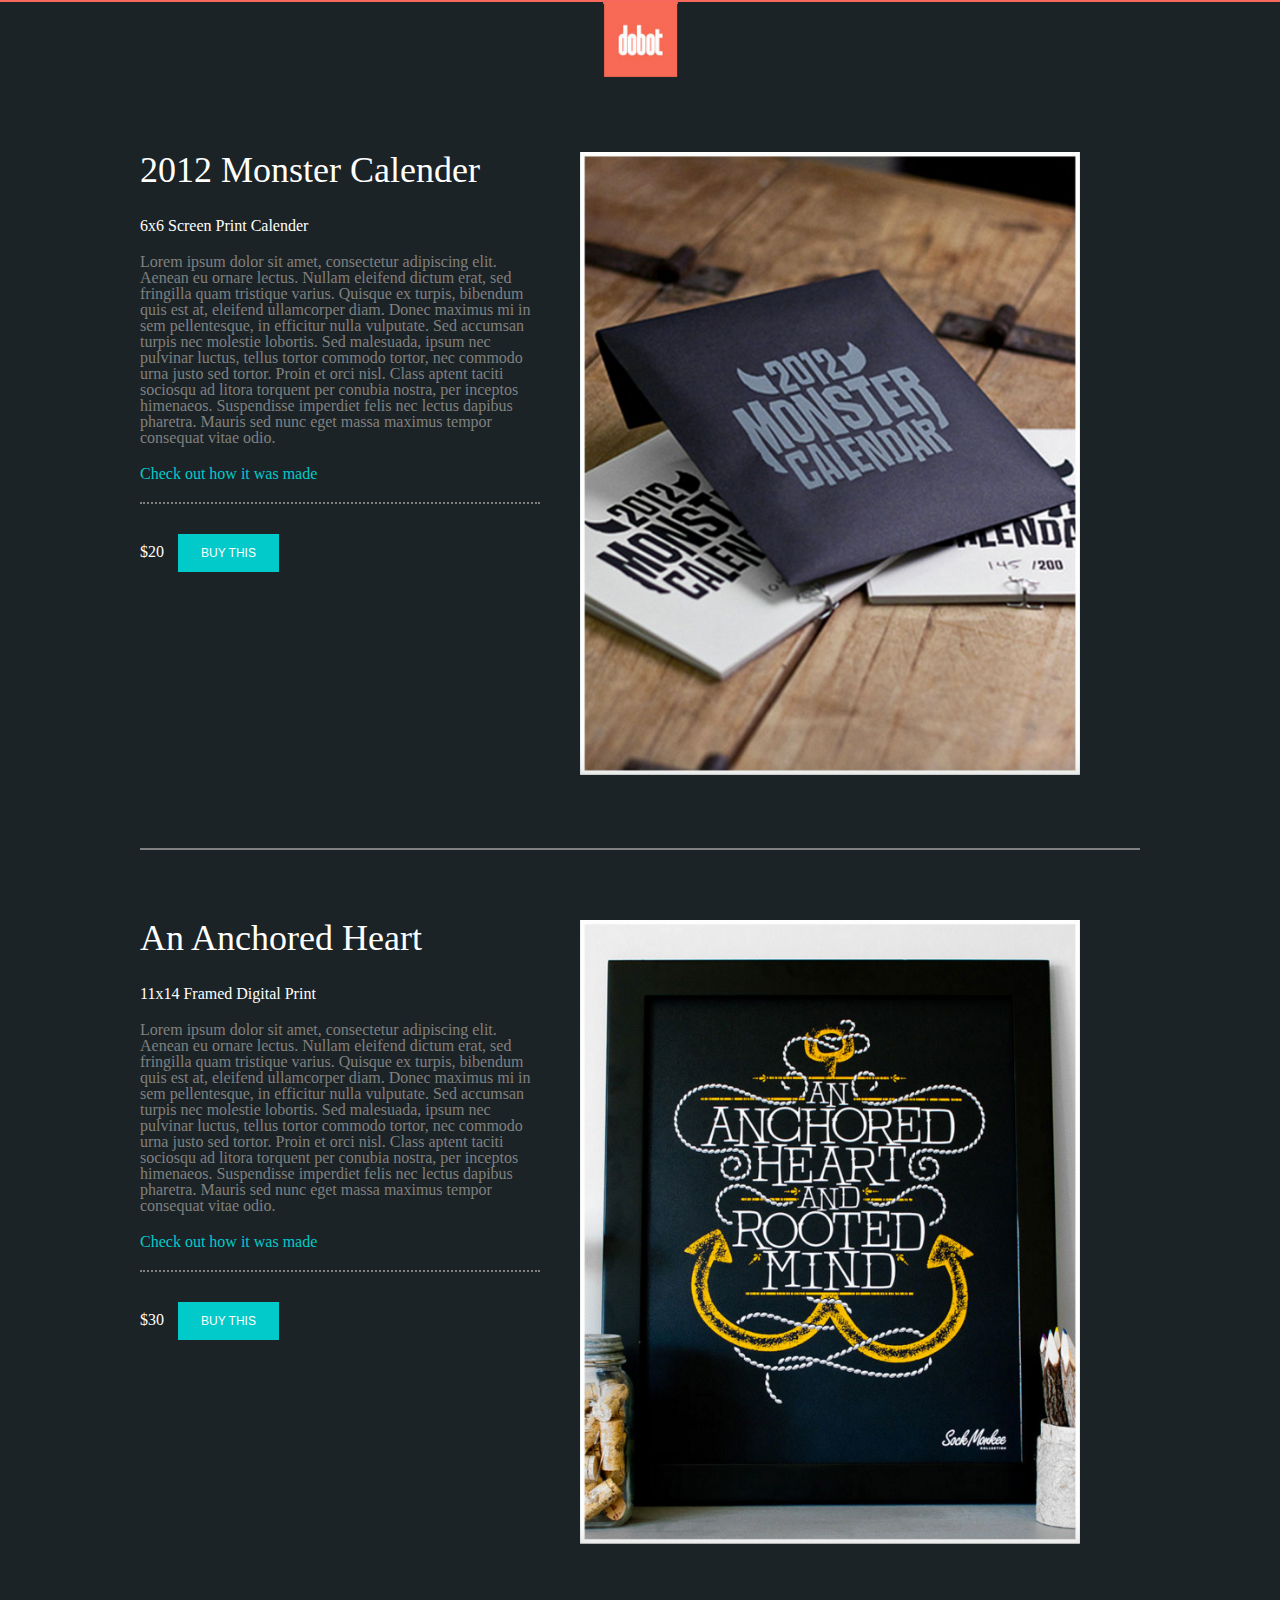
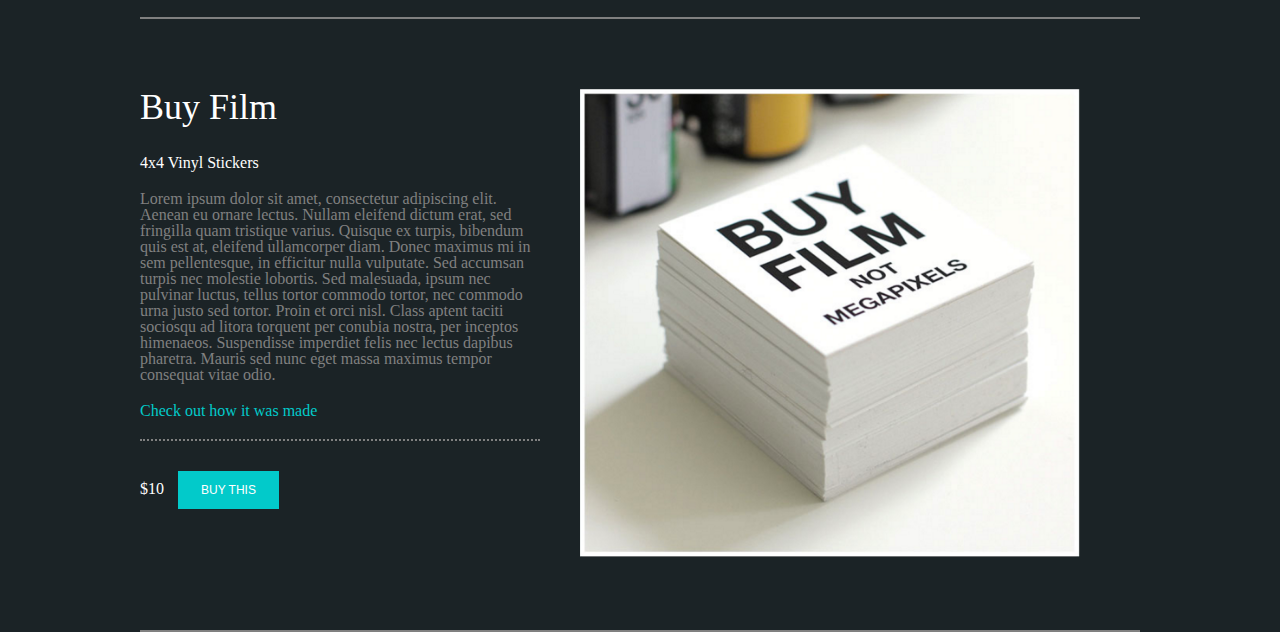
<file: dobot/index.html>
<!DOCTYPE html>
<html>
  <head>
    <title>Dobot</title>
<link rel="stylesheet" type="text/css" href="mystyle.css">
  </head>


<body>
  	<header>
      <a href="x"><img src="dobot.jpg" alt="Dobot"></a>
    </header>

<div class="wrap">

    <section>
      <div class="left">
      <div class="text">
        <h1>2012 Monster Calender</h1>
        <h3 class="subtitle">6x6 Screen Print Calender</h3>
        <p>Lorem ipsum dolor sit amet, consectetur adipiscing elit. 	Aenean eu ornare lectus. Nullam eleifend dictum erat, sed 	  fringilla quam tristique varius. Quisque ex turpis,
        bibendum quis est at, eleifend ullamcorper diam. Donec maximus mi in sem pellentesque, in efficitur nulla vulputate. Sed accumsan turpis nec molestie lobortis. Sed malesuada, ipsum nec pulvinar luctus, tellus tortor commodo tortor, nec commodo urna justo sed tortor. Proin et orci nisl. Class aptent taciti sociosqu ad litora torquent per conubia nostra, per inceptos himenaeos. Suspendisse imperdiet felis nec lectus dapibus pharetra. Mauris sed nunc eget massa maximus tempor consequat vitae odio.</p>
        <h3 class="link"><a class="link" href="x">Check out how it was made</a></h3>
      </div>
        <h2>$20</h2>
        <button type="button">BUY THIS</button>
      </div>
      	<img src="1.jpg">
    </section>

    <section>
      <div class="left">
      <div class="text">
        <h1>An Anchored Heart</h1>
        <h3 class="subtitle">11x14 Framed Digital Print</h3>
        <p>Lorem ipsum dolor sit amet, consectetur adipiscing elit. Aenean eu ornare lectus. Nullam eleifend dictum erat, sed fringilla quam tristique varius. Quisque ex turpis, bibendum quis est at, eleifend ullamcorper diam. Donec maximus mi in sem pellentesque, in efficitur nulla vulputate. Sed accumsan turpis nec molestie lobortis. Sed malesuada, ipsum nec pulvinar luctus, tellus tortor commodo tortor, nec commodo urna justo sed tortor. Proin et orci nisl. Class aptent taciti sociosqu ad litora torquent per conubia nostra, per inceptos himenaeos. Suspendisse imperdiet felis nec lectus dapibus pharetra. Mauris sed nunc eget massa maximus tempor consequat vitae odio.</p>
        <h3 class="link"><a class="link" href="x">Check out how it was made</a></h3>
       </div>
		<h2>$30</h2>
        <button type="button">BUY THIS</button>
      </div>
      	<img src="2.jpg">
    </section>

    <section>
      <div class="left">
      <div class="text">
        <h1>Buy Film</h1>
        <h3 class="subtitle">4x4 Vinyl Stickers</h3>
        <p>Lorem ipsum dolor sit amet, consectetur adipiscing elit. Aenean eu ornare lectus. Nullam eleifend dictum erat, sed fringilla quam tristique varius. Quisque ex turpis, bibendum quis est at, eleifend ullamcorper diam. Donec maximus mi in sem pellentesque, in efficitur nulla vulputate. Sed accumsan turpis nec molestie lobortis. Sed malesuada, ipsum nec pulvinar luctus, tellus tortor commodo tortor, nec commodo urna justo sed tortor. Proin et orci nisl. Class aptent taciti sociosqu ad litora torquent per conubia nostra, per inceptos himenaeos. Suspendisse imperdiet felis nec lectus dapibus pharetra. Mauris sed nunc eget massa maximus tempor consequat vitae odio.</p>
        <h3 class="link"><a class="link" href="x">Check out how it was made</a></h3>
      </div>
        <h2>$10</h2>
        <button type="button">BUY THIS</button>
      </div>
      	<img src="3.jpg">
    </section>
</div>
</body>

</html>
</file>
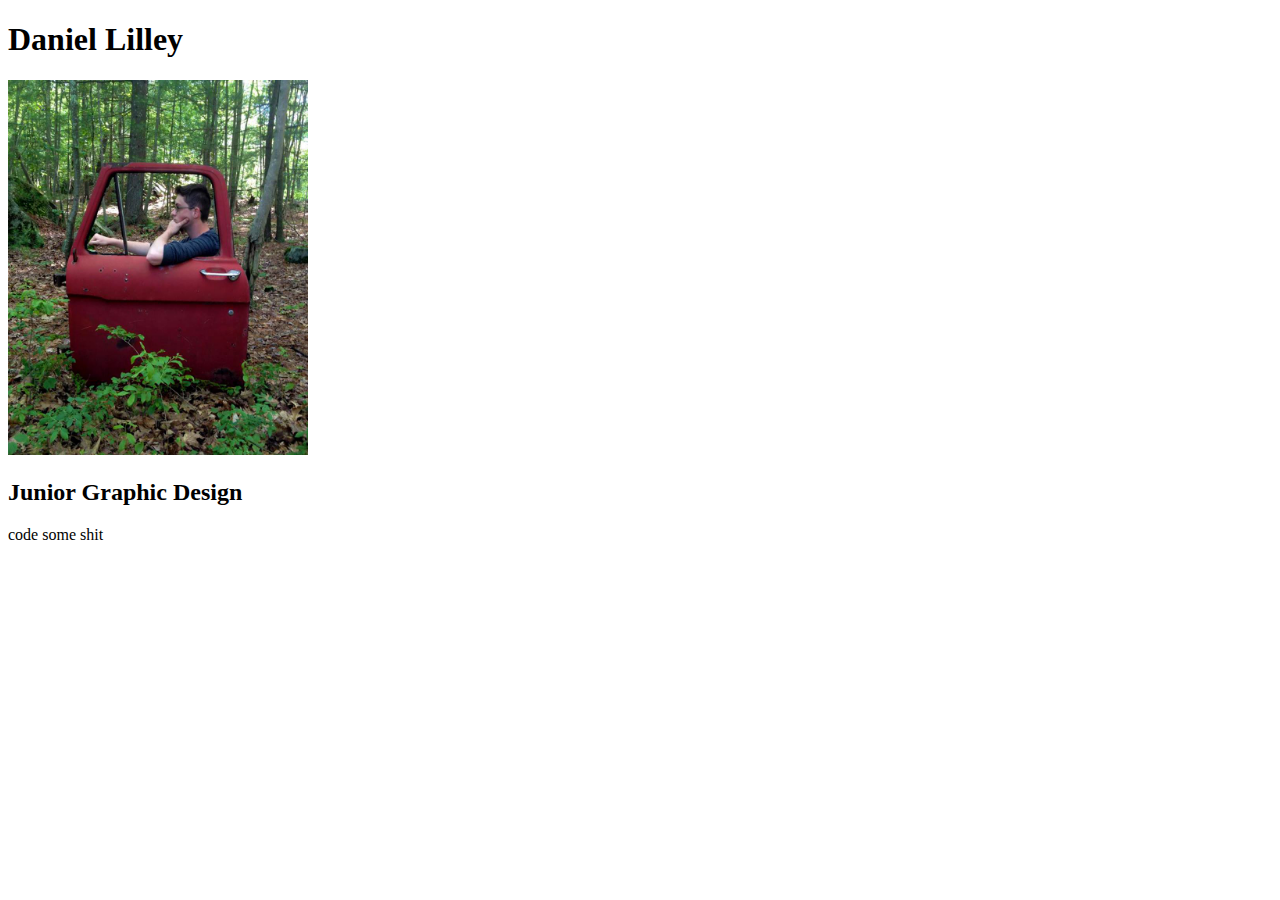
<file: meeee/index.html>
<!DOCTYPE HTML>
<html>
<head>
	<meta>
	<title>Daniel Lilley's Webpage</title>
</head>
<body>
   <h1>Daniel Lilley</h1>
   <img style=max-width:300px; src=me.jpg />
   <h2>Junior Graphic Design</h2>
   <p>code some shit</p>
</body>
</html>
</file>
<file: dobot/mystyle.css>
html, body, div, span, applet, object, iframe,
h1, h2, h3, h4, h5, h6, p, blockquote, pre,
a, abbr, acronym, address, big, cite, code,
del, dfn, em, img, ins, kbd, q, s, samp,
small, strike, strong, sub, sup, tt, var,
b, u, i, center,
dl, dt, dd, ol, ul, li,
fieldset, form, label, legend,
table, caption, tbody, tfoot, thead, tr, th, td,
article, aside, canvas, details, embed, 
figure, figcaption, footer, header, hgroup, 
menu, nav, output, ruby, section, summary,
time, mark, audio, video {
	margin: 0;
	padding: 0;
	border: 0;
	font-size: 100%;
	font: inherit;
	vertical-align: baseline;
}
/* HTML5 display-role reset for older browsers */
article, aside, details, figcaption, figure, 
footer, header, hgroup, menu, nav, section {
	display: block;
}
body {
	line-height: 1;
	font-family: 'LTF_Etica_Reg';
}
ol, ul {
	list-style: none;
}
blockquote, q {
	quotes: none;
}
blockquote:before, blockquote:after,
q:before, q:after {
	content: '';
	content: none;
}
table {
	border-collapse: collapse;
	border-spacing: 0;
}




body {
    background-color: #1B2326;
    color: white;
    border-top: 2px solid #F8695B;
    text-align: center;
}

.wrap { 
  	position: relative;  
  	width: 1000px;
	margin-left: auto;
	margin-right: auto;
  	text-align: left;
}

.left{
	float: left;
	width:400px;
	margin-right: 40px;
}

.text {
	border-bottom: 2px dotted grey;
	display: inline-block;
	float: left;
	margin-bottom: 30px;
}

.link {
	color: #02CACA;
	text-decoration: none;
	margin-bottom: 20px;
	margin-top: 20px
}

.subtitle {
	margin-bottom: 20px
}

p {
	color: grey;
}

h1 {
	font-size: 36px;
	padding-bottom: 30px;
}

h2 {
	display:inline-block;margin-right:10px; 
} 



button {
    display:inline-block;
    background-color: #02CACA;
    border: none;
    color: white;
    padding: 12px 23px;
    text-align: center;
    text-decoration: none;
    display: inline-block;
    font-size: 12px;
}

section { 
    padding-top: 70px;
    padding-bottom: 70px;
    border-bottom: 2px solid grey;
}

img {
	max-width: 500px;
	padding: none;
}
</file>
